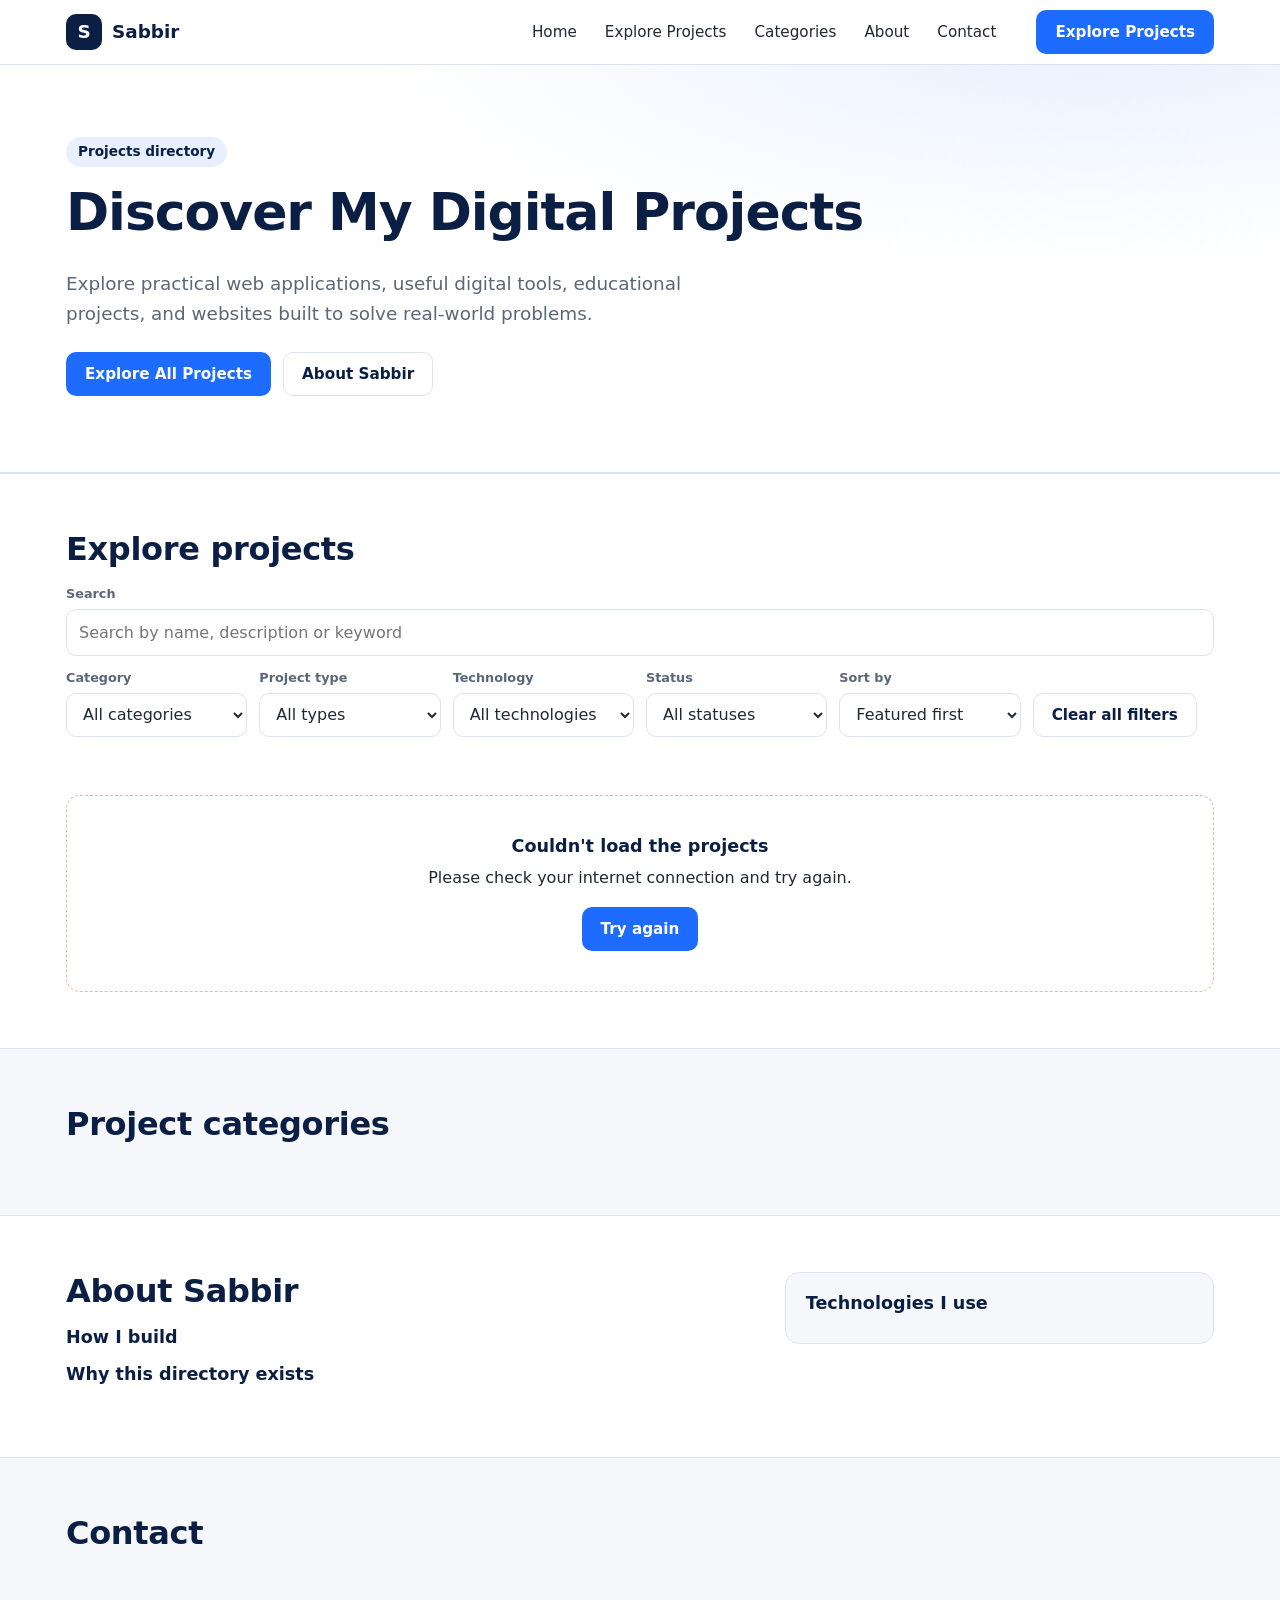
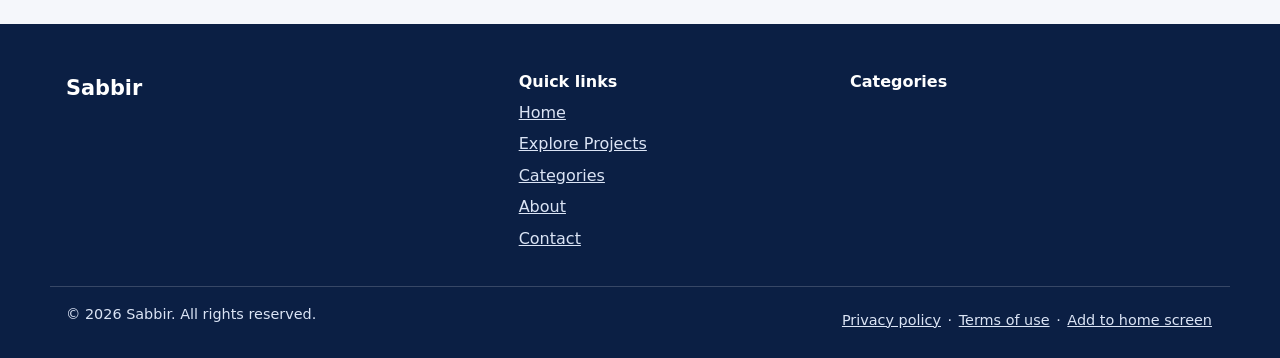
<file: index.html>
<!DOCTYPE html>
<html lang="en">
<head>
<meta charset="utf-8">
<meta name="viewport" content="width=device-width, initial-scale=1">
<title>Sabbir — Digital Projects &amp; Web Apps Hub</title>
<meta name="description" content="Discover practical web applications, educational tools, and websites built by Sabbir.">
<meta name="theme-color" content="#0b1f44">
<meta name="color-scheme" content="light">
<meta name="robots" content="index,follow">

<!-- Installable-app files (all paths are relative, so this works on https://USER.github.io/REPO/ and on a custom domain) -->
<link rel="manifest" href="manifest.webmanifest">
<link rel="icon" href="icons/icon-192.png" type="image/png">
<link rel="apple-touch-icon" href="icons/apple-touch-icon.png">
<meta name="mobile-web-app-capable" content="yes">
<meta name="apple-mobile-web-app-capable" content="yes">
<meta name="apple-mobile-web-app-title" content="Sabbir Hub">

<!-- SEO / social sharing. Link-preview crawlers (WhatsApp, Facebook…) do not run JavaScript and need ABSOLUTE
     addresses, so after you know your site address (e.g. https://sabbir.github.io/hub/) replace
     YOUR-SITE-ADDRESS in the 3 lines below and remove the comment markers. See docs/05-GITHUB-PAGES.md. -->
<meta property="og:type" content="website">
<meta property="og:title" content="Sabbir — Digital Projects &amp; Web Apps Hub">
<meta property="og:description" content="Discover practical web applications, educational tools, and websites built by Sabbir.">
<meta name="twitter:card" content="summary">
<!--
<link rel="canonical" href="https://YOUR-SITE-ADDRESS/">
<meta property="og:url" content="https://YOUR-SITE-ADDRESS/">
<meta property="og:image" content="https://YOUR-SITE-ADDRESS/icons/icon-512.png">
-->

<link rel="stylesheet" href="assets/hub.css">
</head>
<body>
<a class="hub-skip" href="#hub-main">Skip to content</a>

<header class="hub-header" id="hub-top">
  <div class="hub-wrap hub-header-in">
    <a class="hub-brand" href="#home" aria-label="Home">
      <img id="hub-logo" class="hub-logo" alt="" width="36" height="36" hidden>
      <span class="hub-logo-fallback" id="hub-logo-fb" aria-hidden="true">S</span>
      <span class="hub-brand-name" id="hub-brand-name">Sabbir</span>
    </a>
    <nav class="hub-nav" id="hub-nav" aria-label="Main">
      <a href="#home">Home</a>
      <a href="#projects">Explore Projects</a>
      <a href="#categories">Categories</a>
      <a href="#about">About</a>
      <a href="#contact">Contact</a>
    </nav>
    <div class="hub-header-right">
      <ul class="hub-social" id="hub-social-top" aria-label="Social media"></ul>
      <a class="hub-btn hub-btn-primary hub-cta" href="#projects">Explore Projects</a>
      <button class="hub-menu-btn" id="hub-menu-btn" type="button" aria-expanded="false" aria-controls="hub-nav" aria-label="Open menu">
        <span aria-hidden="true"></span><span aria-hidden="true"></span><span aria-hidden="true"></span>
      </button>
    </div>
  </div>
</header>

<main id="hub-main" tabindex="-1">
  <section class="hub-hero" id="home" aria-labelledby="hub-hero-title">
    <div class="hub-wrap">
      <p class="hub-eyebrow" id="hub-hero-eyebrow">Projects directory</p>
      <h1 id="hub-hero-title">Discover My Digital Projects</h1>
      <p class="hub-hero-sub" id="hub-hero-sub">Explore practical web applications, useful digital tools, educational projects, and websites built to solve real-world problems.</p>
      <div class="hub-hero-actions">
        <a class="hub-btn hub-btn-primary" href="#projects">Explore All Projects</a>
        <a class="hub-btn hub-btn-ghost" href="#about">About Sabbir</a>
      </div>
      <p class="hub-hero-stat" id="hub-hero-stat" aria-live="polite"></p>
    </div>
  </section>

  <section class="hub-section" id="featured" aria-labelledby="hub-featured-title" hidden>
    <div class="hub-wrap">
      <h2 id="hub-featured-title">Featured projects</h2>
      <div class="hub-grid hub-grid-featured" id="hub-featured-grid"></div>
    </div>
  </section>

  <section class="hub-section hub-section-alt" id="projects" aria-labelledby="hub-projects-title">
    <div class="hub-wrap">
      <h2 id="hub-projects-title">Explore projects</h2>

      <form class="hub-filters" id="hub-filters" role="search" aria-label="Search and filter projects" autocomplete="off">
        <div class="hub-field hub-field-search">
          <label for="hub-q">Search</label>
          <input id="hub-q" type="search" placeholder="Search by name, description or keyword" maxlength="100">
        </div>
        <div class="hub-field"><label for="hub-f-category">Category</label><select id="hub-f-category"><option value="">All categories</option></select></div>
        <div class="hub-field"><label for="hub-f-type">Project type</label><select id="hub-f-type"><option value="">All types</option></select></div>
        <div class="hub-field"><label for="hub-f-tech">Technology</label><select id="hub-f-tech"><option value="">All technologies</option></select></div>
        <div class="hub-field"><label for="hub-f-status">Status</label><select id="hub-f-status"><option value="">All statuses</option></select></div>
        <div class="hub-field">
          <label for="hub-sort">Sort by</label>
          <select id="hub-sort">
            <option value="featured">Featured first</option>
            <option value="newest">Newest</option>
            <option value="oldest">Oldest</option>
            <option value="az">A–Z</option>
          </select>
        </div>
        <div class="hub-field hub-field-clear"><button type="button" class="hub-btn hub-btn-ghost" id="hub-clear">Clear all filters</button></div>
      </form>

      <p class="hub-count" id="hub-count" role="status" aria-live="polite"></p>

      <div class="hub-grid" id="hub-grid" aria-busy="true"></div>

      <div class="hub-state" id="hub-empty" hidden>
        <h3>No projects match your search</h3>
        <p>Try a different word, or clear the filters to see everything.</p>
        <button type="button" class="hub-btn hub-btn-primary" id="hub-empty-clear">Clear all filters</button>
      </div>
      <div class="hub-state hub-state-error" id="hub-error" hidden role="alert">
        <h3>Couldn't load the projects</h3>
        <p id="hub-error-msg">Please check your connection and try again.</p>
        <button type="button" class="hub-btn hub-btn-primary" id="hub-retry">Try again</button>
      </div>
      <div class="hub-more" id="hub-more-wrap" hidden><button type="button" class="hub-btn hub-btn-ghost" id="hub-more">Show more projects</button></div>
    </div>
  </section>

  <section class="hub-section" id="categories" aria-labelledby="hub-cats-title">
    <div class="hub-wrap">
      <h2 id="hub-cats-title">Project categories</h2>
      <ul class="hub-cats" id="hub-cats"></ul>
    </div>
  </section>

  <section class="hub-section hub-section-alt" id="about" aria-labelledby="hub-about-title">
    <div class="hub-wrap hub-about">
      <div>
        <h2 id="hub-about-title">About Sabbir</h2>
        <p id="hub-about-intro"></p>
        <h3>How I build</h3>
        <p id="hub-about-philosophy"></p>
        <h3>Why this directory exists</h3>
        <p id="hub-about-purpose"></p>
        <p><a class="hub-btn hub-btn-ghost" id="hub-ref-link" href="#" rel="noopener noreferrer" target="_blank" hidden>Visit my main website</a></p>
      </div>
      <aside class="hub-tech" aria-labelledby="hub-tech-title">
        <h3 id="hub-tech-title">Technologies I use</h3>
        <ul id="hub-tech-list" class="hub-chips"></ul>
      </aside>
    </div>
  </section>

  <section class="hub-section" id="contact" aria-labelledby="hub-contact-title">
    <div class="hub-wrap hub-contact">
      <h2 id="hub-contact-title">Contact</h2>
      <p id="hub-contact-note"></p>
      <p id="hub-contact-email-wrap" hidden><a class="hub-btn hub-btn-primary" id="hub-contact-email" href="#">Email me</a></p>
      <p class="hub-muted" id="hub-contact-none" hidden>Contact details have not been published yet.</p>
    </div>
  </section>
</main>

<footer class="hub-footer">
  <div class="hub-wrap hub-footer-grid">
    <div>
      <p class="hub-footer-brand" id="hub-footer-brand">Sabbir</p>
      <p id="hub-footer-text"></p>
      <ul class="hub-social" id="hub-social-foot" aria-label="Social media"></ul>
    </div>
    <div>
      <h3>Quick links</h3>
      <ul class="hub-list">
        <li><a href="#home">Home</a></li><li><a href="#projects">Explore Projects</a></li><li><a href="#categories">Categories</a></li>
        <li><a href="#about">About</a></li><li><a href="#contact">Contact</a></li>
        <li><a id="hub-footer-ref" href="#" rel="noopener noreferrer" target="_blank" hidden>Reference website</a></li>
      </ul>
    </div>
    <div>
      <h3>Categories</h3>
      <ul class="hub-list" id="hub-footer-cats"></ul>
    </div>
  </div>
  <div class="hub-wrap hub-footer-bottom">
    <p id="hub-copy">© <span id="hub-year"></span> Sabbir. All rights reserved.</p>
    <p><button type="button" class="hub-linkbtn" data-legal="privacy">Privacy policy</button> · <button type="button" class="hub-linkbtn" data-legal="terms">Terms of use</button> · <button type="button" class="hub-linkbtn" id="hub-install-help">Add to home screen</button></p>
  </div>
</footer>

<dialog class="hub-dialog" id="hub-dialog" aria-labelledby="hub-dialog-title">
  <div class="hub-dialog-head">
    <h2 id="hub-dialog-title"></h2>
    <button type="button" class="hub-close" id="hub-dialog-close" aria-label="Close">✕</button>
  </div>
  <div class="hub-dialog-body" id="hub-dialog-body"></div>
  <div class="hub-dialog-foot" id="hub-dialog-foot"></div>
</dialog>
<noscript><p style="padding:16px">This directory needs JavaScript. Please enable it to browse the projects.</p></noscript>

<!-- config.js is the ONLY file you normally edit. -->
<script src="config.js"></script>
<script src="assets/hub.js"></script>
</body>
</html>
</file>
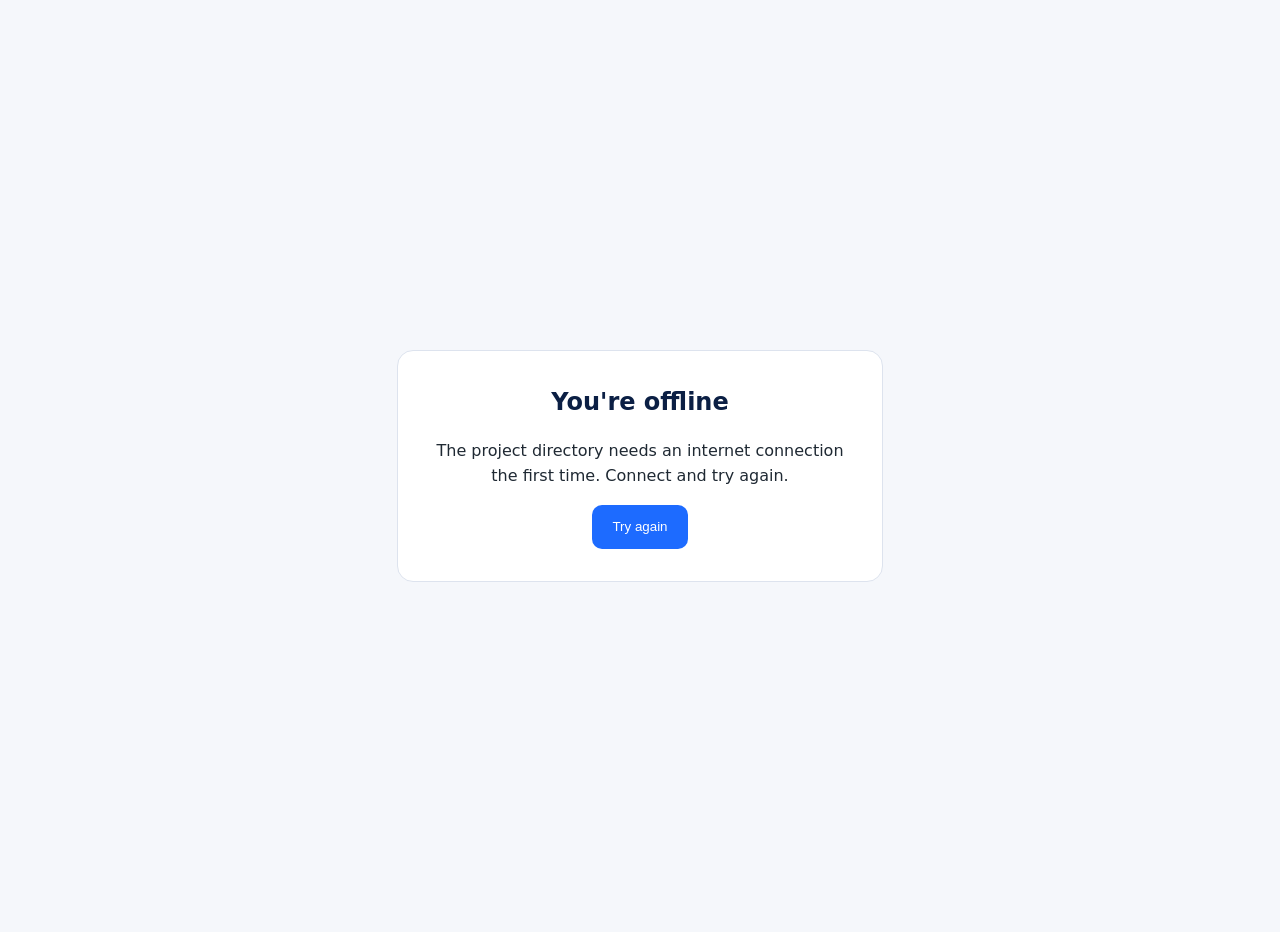
<file: offline.html>
<!DOCTYPE html>
<html lang="en">
<head>
<meta charset="utf-8">
<meta name="viewport" content="width=device-width, initial-scale=1">
<title>Offline — Sabbir Hub</title>
<style>
  body{margin:0;min-height:100vh;display:grid;place-items:center;background:#f5f7fb;color:#1f2933;font:16px/1.6 system-ui,-apple-system,"Segoe UI",Roboto,Arial,sans-serif;padding:16px}
  main{max-width:420px;text-align:center;background:#fff;border:1px solid #dde3ee;border-radius:16px;padding:32px}
  h1{color:#0b1f44;font-size:1.5rem;margin:0 0 8px}
  button{min-height:44px;padding:10px 20px;border:0;border-radius:10px;background:#1d6bff;color:#fff;font:600 1rem inherit;cursor:pointer}
  :focus-visible{outline:3px solid #1d6bff;outline-offset:2px}
</style>
</head>
<body>
<main>
  <h1>You're offline</h1>
  <p>The project directory needs an internet connection the first time. Connect and try again.</p>
  <button type="button" onclick="location.reload()">Try again</button>
</main>
</body>
</html>
</file>
<file: assets/hub.css>
/* Sabbir — Digital Projects & Web Apps Hub — styles. All colours are tokens and can be overridden from SiteConfig. */
:root{
  --hub-primary:#0b1f44; --hub-accent:#1d6bff; --hub-bg:#f5f7fb; --hub-text:#1f2933; --hub-border:#dde3ee;
  --hub-surface:#ffffff; --hub-muted:#5b6776; --hub-accent-soft:#e8f0ff; --hub-radius:14px;
  --hub-shadow:0 1px 2px rgba(11,31,68,.06),0 8px 24px rgba(11,31,68,.06);
  --hub-font:"Inter",system-ui,-apple-system,"Segoe UI",Roboto,"Helvetica Neue",Arial,sans-serif;
  --hub-max:1180px; --hub-header-h:64px;
}
*,*::before,*::after{box-sizing:border-box}
html{scroll-behavior:smooth;scroll-padding-top:calc(var(--hub-header-h) + 12px);-webkit-text-size-adjust:100%}
body{margin:0;background:var(--hub-bg);color:var(--hub-text);font:16px/1.6 var(--hub-font);-webkit-font-smoothing:antialiased}
img{max-width:100%;display:block}
a{color:var(--hub-accent)}
h1,h2,h3{line-height:1.2;color:var(--hub-primary);margin:0 0 .5em}
h1{font-size:clamp(2rem,5vw,3.25rem);letter-spacing:-.02em}
h2{font-size:clamp(1.5rem,3vw,2rem);letter-spacing:-.01em}
h3{font-size:1.1rem}
p{margin:0 0 1em}
ul{margin:0;padding:0;list-style:none}
:focus-visible{outline:3px solid var(--hub-accent);outline-offset:2px;border-radius:4px}
[hidden]{display:none!important}
.hub-wrap{width:100%;max-width:var(--hub-max);margin:0 auto;padding:0 16px}
.hub-muted{color:var(--hub-muted)}
.hub-skip{position:absolute;left:-999px;top:8px;background:var(--hub-primary);color:#fff;padding:10px 14px;border-radius:8px;z-index:100}
.hub-skip:focus{left:8px}

/* header */
.hub-header{position:sticky;top:0;z-index:40;background:rgba(255,255,255,.92);backdrop-filter:saturate(1.4) blur(10px);border-bottom:1px solid var(--hub-border)}
.hub-header-in{display:flex;align-items:center;gap:16px;min-height:var(--hub-header-h)}
.hub-brand{display:flex;align-items:center;gap:10px;text-decoration:none;color:var(--hub-primary);font-weight:700;font-size:1.15rem;margin-right:auto}
.hub-logo,.hub-logo-fallback{width:36px;height:36px;border-radius:10px;object-fit:cover}
.hub-logo-fallback{display:grid;place-items:center;background:var(--hub-primary);color:#fff;font-weight:800}
.hub-nav{display:flex;gap:4px}
.hub-nav a{padding:8px 12px;border-radius:8px;text-decoration:none;color:var(--hub-text);font-size:.95rem;font-weight:500}
.hub-nav a:hover{background:var(--hub-accent-soft);color:var(--hub-primary)}
.hub-header-right{display:flex;align-items:center;gap:12px}
.hub-menu-btn{display:none;width:44px;height:44px;border:1px solid var(--hub-border);background:var(--hub-surface);border-radius:10px;cursor:pointer;padding:0;flex-direction:column;align-items:center;justify-content:center;gap:5px}
.hub-menu-btn span{display:block;width:20px;height:2px;background:var(--hub-primary);transition:transform .2s,opacity .2s}
.hub-menu-btn[aria-expanded="true"] span:nth-child(1){transform:translateY(7px) rotate(45deg)}
.hub-menu-btn[aria-expanded="true"] span:nth-child(2){opacity:0}
.hub-menu-btn[aria-expanded="true"] span:nth-child(3){transform:translateY(-7px) rotate(-45deg)}

/* social */
.hub-social{display:flex;flex-wrap:wrap;gap:6px}
.hub-social a{display:grid;place-items:center;width:40px;height:40px;border-radius:10px;color:var(--hub-primary);border:1px solid var(--hub-border);background:var(--hub-surface)}
.hub-social a:hover{color:var(--hub-accent);border-color:var(--hub-accent)}
.hub-social svg{width:20px;height:20px}
.hub-footer .hub-social a{background:transparent;color:#fff;border-color:rgba(255,255,255,.3)}
.hub-footer .hub-social a:hover{color:#fff;border-color:#fff;background:rgba(255,255,255,.12)}

/* buttons */
.hub-btn{display:inline-flex;align-items:center;justify-content:center;gap:8px;min-height:44px;padding:10px 18px;border-radius:10px;border:1px solid transparent;font:600 .95rem var(--hub-font);text-decoration:none;cursor:pointer;transition:background .15s,border-color .15s,transform .15s}
.hub-btn-primary{background:var(--hub-accent);color:#fff}
.hub-btn-primary:hover{filter:brightness(.92)}
.hub-btn-ghost{background:var(--hub-surface);color:var(--hub-primary);border-color:var(--hub-border)}
.hub-btn-ghost:hover{border-color:var(--hub-accent);color:var(--hub-accent)}
.hub-btn[aria-disabled="true"]{opacity:.6;cursor:not-allowed}
.hub-linkbtn{background:none;border:0;padding:6px 2px;font:inherit;color:inherit;text-decoration:underline;cursor:pointer}

/* hero */
.hub-hero{padding:72px 0 56px;background:radial-gradient(1200px 400px at 85% -10%,var(--hub-accent-soft),transparent 60%),var(--hub-surface);border-bottom:1px solid var(--hub-border)}
.hub-eyebrow{display:inline-block;margin:0 0 14px;padding:4px 12px;border-radius:999px;background:var(--hub-accent-soft);color:var(--hub-primary);font-weight:600;font-size:.85rem}
.hub-hero-sub{max-width:660px;font-size:1.15rem;color:var(--hub-muted)}
.hub-hero-actions{display:flex;flex-wrap:wrap;gap:12px;margin-top:24px}
.hub-hero-stat{margin:20px 0 0;color:var(--hub-muted);font-size:.95rem}
@media (prefers-reduced-motion:no-preference){
  .hub-hero .hub-wrap>*{animation:hub-rise .5s ease both}
  .hub-hero .hub-wrap>*:nth-child(2){animation-delay:.05s}.hub-hero .hub-wrap>*:nth-child(3){animation-delay:.1s}
  .hub-hero .hub-wrap>*:nth-child(4){animation-delay:.15s}
}
@keyframes hub-rise{from{opacity:0;transform:translateY(8px)}to{opacity:1;transform:none}}

/* sections */
.hub-section{padding:56px 0}
.hub-section-alt{background:var(--hub-surface);border-top:1px solid var(--hub-border);border-bottom:1px solid var(--hub-border)}

/* filters */
.hub-filters{display:grid;grid-template-columns:repeat(auto-fit,minmax(170px,1fr));gap:12px;align-items:end;margin:16px 0}
.hub-field-search{grid-column:1/-1}
.hub-field label{display:block;font-size:.8rem;font-weight:600;color:var(--hub-muted);margin-bottom:4px}
.hub-field input,.hub-field select{width:100%;min-height:44px;padding:10px 12px;border:1px solid var(--hub-border);border-radius:10px;background:var(--hub-surface);color:var(--hub-text);font:inherit}
.hub-count{margin:0 0 16px;color:var(--hub-muted);font-weight:500;min-height:1.6em}

/* grid + cards */
.hub-grid{display:grid;grid-template-columns:1fr;gap:20px}
@media (min-width:640px){.hub-grid{grid-template-columns:repeat(2,1fr)}}
@media (min-width:980px){.hub-grid{grid-template-columns:repeat(3,1fr)}}
@media (min-width:1280px){.hub-grid:not(.hub-grid-featured){grid-template-columns:repeat(4,1fr)}}
.hub-card{display:flex;flex-direction:column;background:var(--hub-surface);border:1px solid var(--hub-border);border-radius:var(--hub-radius);overflow:hidden;box-shadow:var(--hub-shadow);transition:transform .18s,box-shadow .18s,border-color .18s;min-width:0}
.hub-card:hover{transform:translateY(-3px);border-color:var(--hub-accent)}
.hub-card-media{position:relative;aspect-ratio:16/9;background:linear-gradient(135deg,var(--hub-primary),var(--hub-accent));display:grid;place-items:center;overflow:hidden}
.hub-card-media img{width:100%;height:100%;object-fit:cover}
.hub-card-initial{color:#fff;font-size:2.6rem;font-weight:800;opacity:.9}
.hub-card-badges{position:absolute;left:10px;top:10px;display:flex;flex-wrap:wrap;gap:6px}
.hub-badge{display:inline-block;padding:3px 10px;border-radius:999px;font-size:.75rem;font-weight:700;background:#fff;color:var(--hub-primary);box-shadow:0 1px 3px rgba(0,0,0,.15)}
.hub-badge-live{background:#d1fadf;color:#067647}.hub-badge-beta{background:#dbeafe;color:#1d4ed8}
.hub-badge-in_development{background:#fef0c7;color:#b54708}.hub-badge-unverified{background:#eef2f7;color:#475467}
.hub-badge-temporarily_unavailable{background:#fee4e2;color:#b42318}.hub-badge-archived{background:#e5e7eb;color:#4b5563}
.hub-badge-featured{background:var(--hub-primary);color:#fff}
.hub-card-body{display:flex;flex-direction:column;gap:8px;padding:16px;flex:1}
.hub-card-cat{margin:0;font-size:.78rem;font-weight:600;color:var(--hub-accent);text-transform:uppercase;letter-spacing:.04em}
.hub-card h3{margin:0;font-size:1.15rem}
.hub-card-desc{margin:0;color:var(--hub-muted);font-size:.95rem;display:-webkit-box;-webkit-line-clamp:3;-webkit-box-orient:vertical;overflow:hidden;min-height:4.3em}
.hub-chips{display:flex;flex-wrap:wrap;gap:6px}
.hub-chips li{padding:2px 10px;border-radius:999px;background:var(--hub-bg);border:1px solid var(--hub-border);font-size:.78rem;color:var(--hub-text)}
.hub-card-meta{margin:0;font-size:.8rem;color:var(--hub-muted)}
.hub-card-actions{display:flex;gap:8px;margin-top:auto;padding-top:8px}
.hub-card-actions .hub-btn{flex:1;padding:10px 8px;font-size:.875rem;white-space:nowrap;min-width:0}

/* skeleton */
.hub-skel{height:340px;border-radius:var(--hub-radius);background:linear-gradient(90deg,#e8ecf3 25%,#f3f5f9 37%,#e8ecf3 63%);background-size:400% 100%}
@media (prefers-reduced-motion:no-preference){.hub-skel{animation:hub-shimmer 1.4s ease infinite}}
@keyframes hub-shimmer{0%{background-position:100% 50%}100%{background-position:0 50%}}

/* states */
.hub-state{text-align:center;padding:40px 16px;border:1px dashed var(--hub-border);border-radius:var(--hub-radius);background:var(--hub-surface)}
.hub-state-error{border-color:#f4b4ae}
.hub-more{text-align:center;margin-top:24px}

/* categories */
.hub-cats{display:grid;grid-template-columns:repeat(auto-fill,minmax(230px,1fr));gap:14px}
.hub-cat-btn{width:100%;text-align:left;padding:16px;border:1px solid var(--hub-border);border-radius:var(--hub-radius);background:var(--hub-surface);cursor:pointer;font:inherit;color:inherit;display:flex;flex-direction:column;gap:4px;min-height:96px}
.hub-cat-btn:hover{border-color:var(--hub-accent);box-shadow:var(--hub-shadow)}
.hub-cat-btn strong{color:var(--hub-primary)}
.hub-cat-btn span{font-size:.85rem;color:var(--hub-muted)}

/* about / contact */
.hub-about{display:grid;gap:32px}
@media (min-width:860px){.hub-about{grid-template-columns:1.6fr 1fr}}
.hub-tech{background:var(--hub-bg);border:1px solid var(--hub-border);border-radius:var(--hub-radius);padding:20px;align-self:start}
.hub-contact>*{max-width:760px}

/* footer */
.hub-footer{background:var(--hub-primary);color:#dbe4f5;padding:48px 0 20px}
.hub-footer h3{color:#fff;font-size:1rem}
.hub-footer a{color:#dbe4f5}
.hub-footer-grid{display:grid;gap:28px}
@media (min-width:760px){.hub-footer-grid{grid-template-columns:1.4fr 1fr 1.2fr}}
.hub-footer-brand{font-size:1.3rem;font-weight:800;color:#fff;margin-bottom:6px}
.hub-list li{margin:6px 0}
.hub-list a,.hub-list button{color:#dbe4f5}
.hub-footer-bottom{display:flex;flex-wrap:wrap;gap:8px 24px;justify-content:space-between;margin-top:28px;padding-top:16px;border-top:1px solid rgba(255,255,255,.18);font-size:.9rem}
.hub-footer-bottom p{margin:0}

/* dialog */
.hub-dialog{border:0;border-radius:18px;padding:0;width:min(780px,calc(100vw - 24px));max-height:calc(100vh - 24px);box-shadow:0 30px 80px rgba(11,31,68,.35);color:var(--hub-text);background:var(--hub-surface)}
.hub-dialog::backdrop{background:rgba(11,31,68,.6)}
.hub-dialog[open]{display:flex;flex-direction:column}
.hub-dialog-head{display:flex;align-items:flex-start;justify-content:space-between;gap:12px;padding:18px 20px;border-bottom:1px solid var(--hub-border)}
.hub-dialog-head h2{margin:0;font-size:1.35rem}
.hub-close{flex:none;width:44px;height:44px;border-radius:10px;border:1px solid var(--hub-border);background:var(--hub-surface);cursor:pointer;font-size:1rem;color:var(--hub-primary)}
.hub-dialog-body{padding:20px;overflow:auto;flex:1}
.hub-dialog-body h3{margin-top:1.2em}
.hub-dialog-body h3:first-child{margin-top:0}
.hub-dialog-body ul.hub-bul{list-style:disc;padding-left:1.2em;margin:0 0 1em}
.hub-dialog-body ul.hub-bul li{margin:.25em 0}
.hub-dialog-foot{display:flex;flex-wrap:wrap;gap:10px;justify-content:flex-end;padding:14px 20px;border-top:1px solid var(--hub-border)}
.hub-shots{display:grid;grid-template-columns:repeat(auto-fill,minmax(160px,1fr));gap:10px;margin:0 0 1em}
.hub-shots img{width:100%;aspect-ratio:16/10;object-fit:cover;border-radius:10px;border:1px solid var(--hub-border)}
.hub-note{padding:12px 14px;border-radius:10px;background:#fef0c7;color:#7a2e0e;margin:0 0 1em}
.hub-note-bad{background:#fee4e2;color:#7a271a}
.hub-pre{white-space:pre-line}

/* mobile nav */
@media (max-width:900px){
  .hub-menu-btn{display:flex}
  .hub-cta{display:none}
  .hub-header .hub-social{display:none}
  .hub-nav{position:absolute;left:0;right:0;top:var(--hub-header-h);background:var(--hub-surface);border-bottom:1px solid var(--hub-border);flex-direction:column;padding:8px 16px 16px;display:none;box-shadow:0 12px 24px rgba(11,31,68,.1)}
  .hub-nav.is-open{display:flex}
  .hub-nav a{padding:14px 12px;min-height:48px}
  .hub-hero{padding:48px 0 40px}
}
@media (prefers-reduced-motion:reduce){*,*::before,*::after{animation:none!important;transition:none!important;scroll-behavior:auto!important}}
@media print{.hub-header,.hub-filters,.hub-card-actions{display:none}}
</file>
